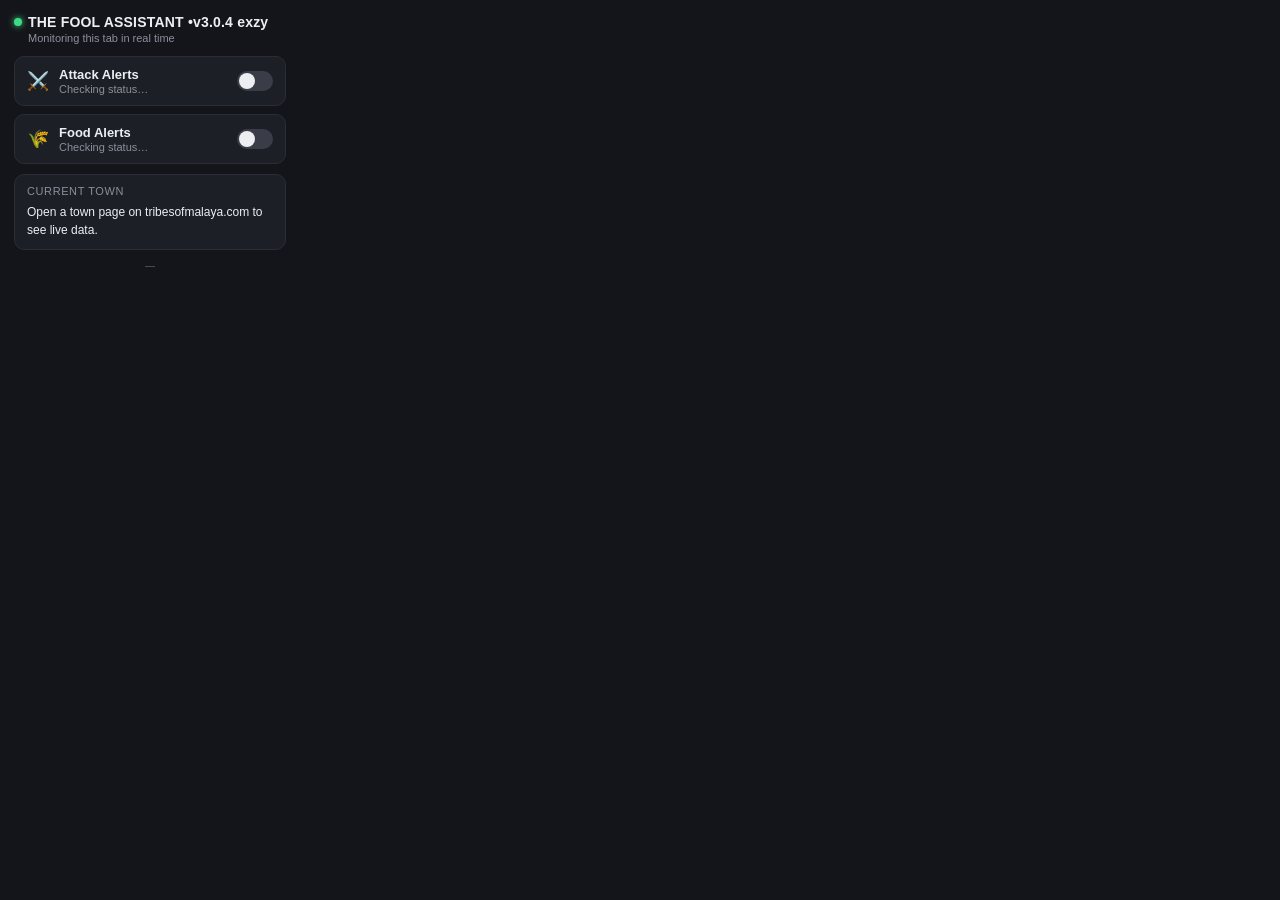
<file: AlertBotExtension-/AlertBotExtension/popup.html>
<!DOCTYPE html>
<html>
<head>
  <meta charset="UTF-8" />
 <title>THE FOOL ASSISTANT • Version 3.0.4</title>
  <link rel="stylesheet" href="popup.css" />
</head>
<body>
  <div class="app">
    <header>
      <div class="title-row">
        <span class="dot" id="live-dot"></span>
        <h1>THE FOOL ASSISTANT •v3.0.4 exzy</h1>
      </div>
      <p class="subtitle">Monitoring this tab in real time</p>
    </header>

    <section class="card">
      <div class="card-row">
        <div class="label">
          <span class="icon">⚔️</span>
          <div>
            <div class="label-title">Attack Alerts</div>
            <div class="label-sub" id="attack-sub">Checking status…</div>
          </div>
        </div>
        <label class="switch">
          <input type="checkbox" id="toggle-attack" />
          <span class="slider"></span>
        </label>
      </div>
    </section>

    <section class="card">
      <div class="card-row">
        <div class="label">
          <span class="icon">🌾</span>
          <div>
            <div class="label-title">Food Alerts</div>
            <div class="label-sub" id="food-sub">Checking status…</div>
          </div>
        </div>
        <label class="switch">
          <input type="checkbox" id="toggle-food" />
          <span class="slider"></span>
        </label>
      </div>
    </section>

    <section class="status-panel">
      <div class="status-header">Current Town</div>
      <div class="status-body" id="town-info">
        Open a town page on tribesofmalaya.com to see live data.
      </div>
    </section>

    <footer>
      <span id="last-updated">—</span>
    </footer>
  </div>
  <script src="popup.js"></script>
</body>
</html>
</file>
<file: AlertBotExtension-/AlertBotExtension/popup.css>
* { box-sizing: border-box; margin: 0; padding: 0; }

body {
  width: 300px;
  font-family: -apple-system, BlinkMacSystemFont, "Segoe UI", Roboto, sans-serif;
  background: #14151a;
  color: #eceef2;
}

.app { padding: 14px; }

header { margin-bottom: 12px; }

.title-row {
  display: flex;
  align-items: center;
  gap: 6px;
}

.dot {
  width: 8px;
  height: 8px;
  border-radius: 50%;
  background: #3ddc84;
  box-shadow: 0 0 6px #3ddc84;
  flex-shrink: 0;
}

h1 {
  font-size: 14px;
  font-weight: 600;
  letter-spacing: 0.2px;
}

.subtitle {
  font-size: 11px;
  color: #8b8f9c;
  margin-top: 2px;
  margin-left: 14px;
}

.card {
  background: #1d1f26;
  border: 1px solid #2a2d36;
  border-radius: 10px;
  padding: 10px 12px;
  margin-bottom: 8px;
}

.card-row {
  display: flex;
  align-items: center;
  justify-content: space-between;
}

.label {
  display: flex;
  align-items: center;
  gap: 10px;
}

.icon {
  font-size: 18px;
  width: 22px;
  text-align: center;
}

.label-title {
  font-size: 13px;
  font-weight: 600;
}

.label-sub {
  font-size: 11px;
  color: #8b8f9c;
  margin-top: 1px;
}

/* Toggle switch */
.switch {
  position: relative;
  display: inline-block;
  width: 36px;
  height: 20px;
  flex-shrink: 0;
}

.switch input { opacity: 0; width: 0; height: 0; }

.slider {
  position: absolute;
  cursor: pointer;
  inset: 0;
  background-color: #3a3d47;
  border-radius: 20px;
  transition: 0.2s;
}

.slider::before {
  content: "";
  position: absolute;
  height: 16px;
  width: 16px;
  left: 2px;
  bottom: 2px;
  background-color: #eceef2;
  border-radius: 50%;
  transition: 0.2s;
}

input:checked + .slider {
  background-color: #3ddc84;
}

input:checked + .slider::before {
  transform: translateX(16px);
}

.status-panel {
  background: #1d1f26;
  border: 1px solid #2a2d36;
  border-radius: 10px;
  padding: 10px 12px;
  margin-top: 10px;
  margin-bottom: 10px;
}

.status-header {
  font-size: 11px;
  text-transform: uppercase;
  letter-spacing: 0.6px;
  color: #8b8f9c;
  margin-bottom: 6px;
}

.status-body {
  font-size: 12px;
  line-height: 1.5;
  color: #eceef2;
}

.status-body .row {
  display: flex;
  justify-content: space-between;
  margin-bottom: 2px;
}

.status-body .row span:first-child {
  color: #8b8f9c;
}

footer {
  text-align: center;
  font-size: 10px;
  color: #5a5d66;
}
</file>
